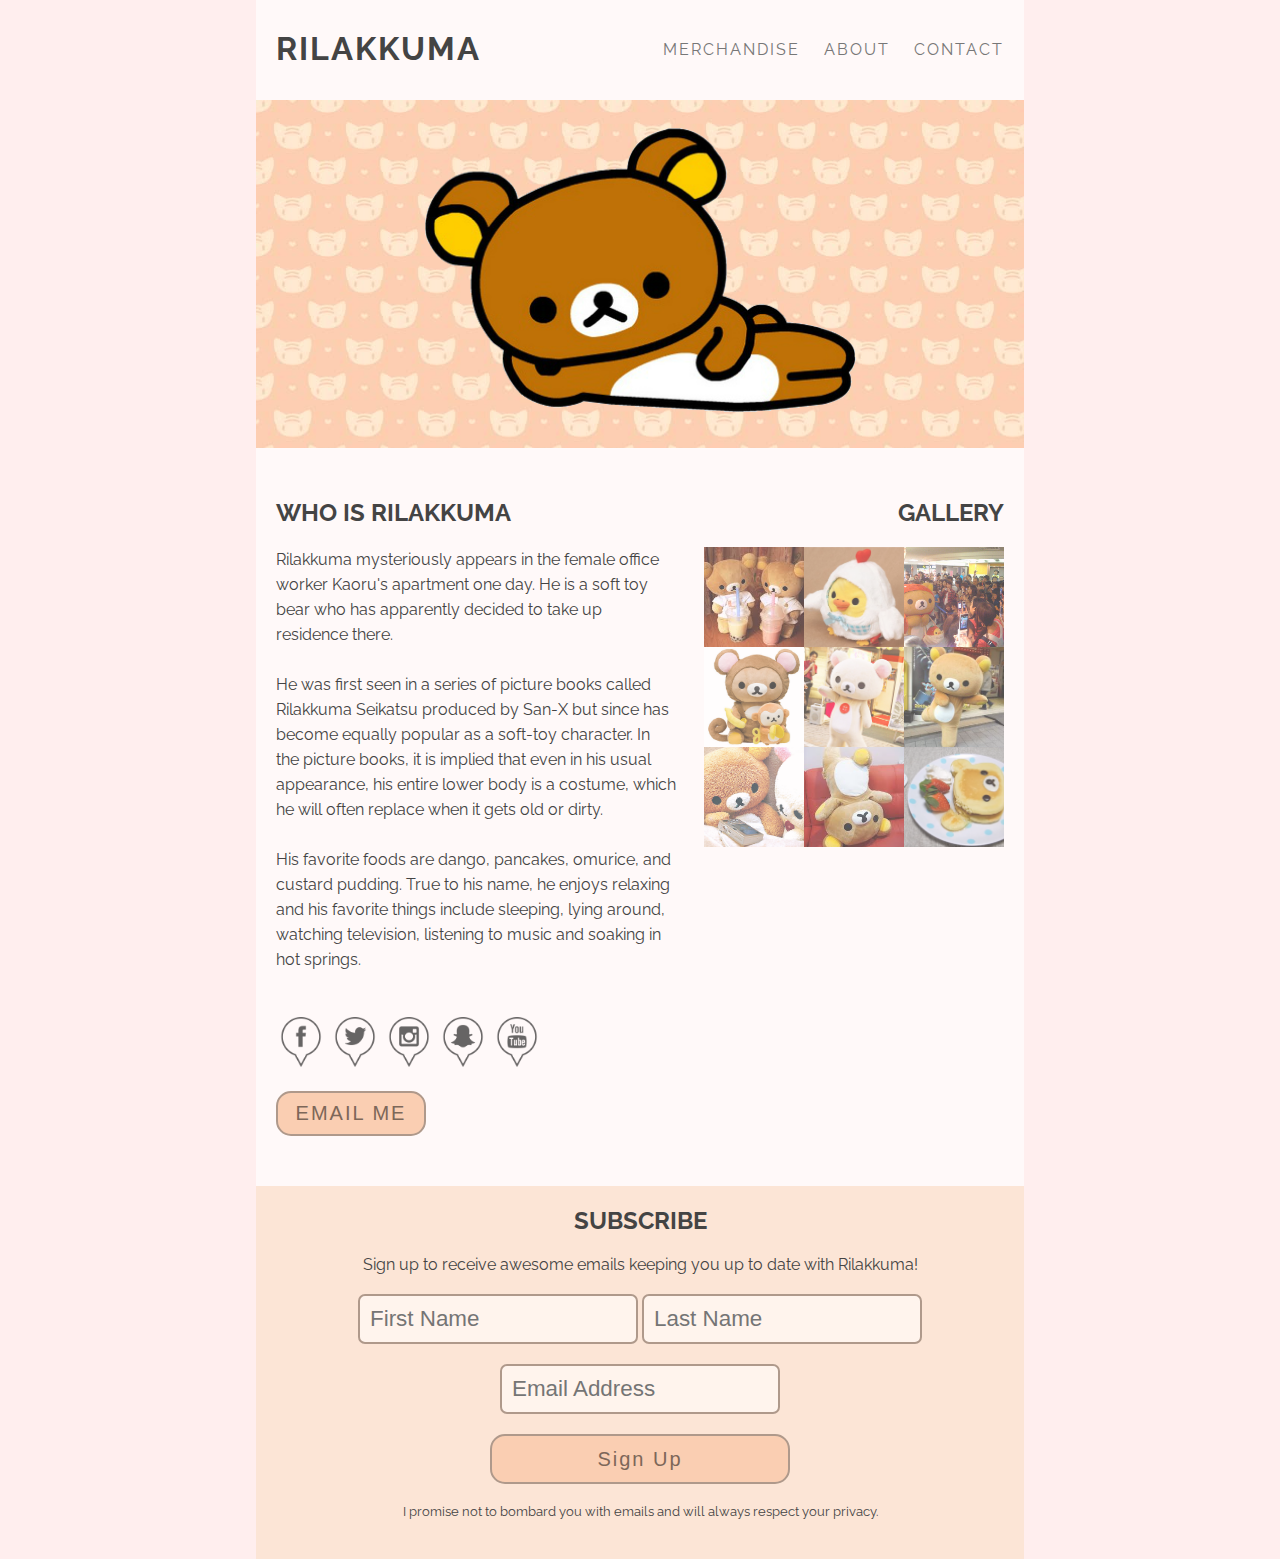
<file: index.html>
<!DOCTYPE html>
<html>
  <head>
    <meta charset="utf-8">
    <link rel="stylesheet" href="css/styles.css" media="screen" title="no title" charset="utf-8">
    <link href="https://fonts.googleapis.com/css?family=Delius+Swash+Caps|Itim|Just+Another+Hand|Raleway" rel="stylesheet">
    <title>RILAKKUMA</title>
  </head>
  <body>
    <div class="wrapper">
      <div class="nav">
        <h1>Rilakkuma</h1>
        <div class="menu">
          <ul>
            <li><a href="#">MERCHANDISE</a></li>
            <li><a href="#">ABOUT</a></li>
            <li><a href="#">CONTACT</a></li>
          </ul>
        </div>
      </div>
      <div class="image">
        <img src="img/wide.png" alt="" />
      </div>
      <div class="content">
        <div class="bio">
          <h3>WHO IS RILAKKUMA</h3>
          <p>
            Rilakkuma mysteriously appears in the female office worker Kaoru's apartment one day. He is a soft toy bear who has apparently decided to take up residence there.<br><br>He was first seen in a series of picture books called Rilakkuma Seikatsu produced by San-X but since has become equally popular as a soft-toy character. In the picture books, it is implied that even in his usual appearance, his entire lower body is a costume, which he will often replace when it gets old or dirty.<br><br>His favorite foods are dango, pancakes, omurice, and custard pudding. True to his name, he enjoys relaxing and his favorite things include sleeping, lying around, watching television, listening to music and soaking in hot springs.
          </p>
          <div class="social-media">
            <a href="#"><img src="img/facebook.png"></a>
            <a href="#"><img src="img/twitter.png"></a>
            <a href="#"><img src="img/instagram.png"></a>
            <a href="#"><img src="img/snapchat.png"></a>
            <a href="#"><img src="img/youtube.png"></a>
          </div>
          <button type="button" class="email" name="button">EMAIL ME</button>
        </div>
        <div class="photos">
          <h3>GALLERY</h3>
          <a href="img/beingastar.JPG"><img src="img/beingastar.jpg"></a>
          <a href="img/adultlife.jpg"><img src="img/adultlife.jpg"></a>
          <a href="img/bobatime.jpeg"><img src="img/bobatime.jpeg"></a>
          <a href="img/kick.jpg"><img
            id="four" src="img/kick.jpg"></a>
          <a href="img/korilakkuma.jpg"><img src="img/korilakkuma.jpg"></a>
          <a href="img/monkey.jpg"><img src="img/monkey.jpg"></a>
          <a href="img/pancake.png"><img id="seven" src="img/pancake.png"></a>
          <a href="img/upsidedown.jpeg"><img src="img/upsidedown.jpeg"></a>
          <a href="img/couple.png"><img src="img/couple.png"></a>
        </div>
      </div>
      <div class="subscribe">
        <h2>SUBSCRIBE</h2>
        <p>
          Sign up to receive awesome emails keeping you up to date with Rilakkuma!
        </p>
        <input type="text" name="name" placeholder="First Name">
        <input type="text" name="name" placeholder="Last Name">
        <input type="text" name="name" placeholder="Email Address"><br>
        <button type="button" class="sign-up" name="button">Sign Up</button>
        <p>
          I promise not to bombard you with emails and will always respect your privacy.
        </p>
      </div>
    </div>
  </body>
</html>
</file>
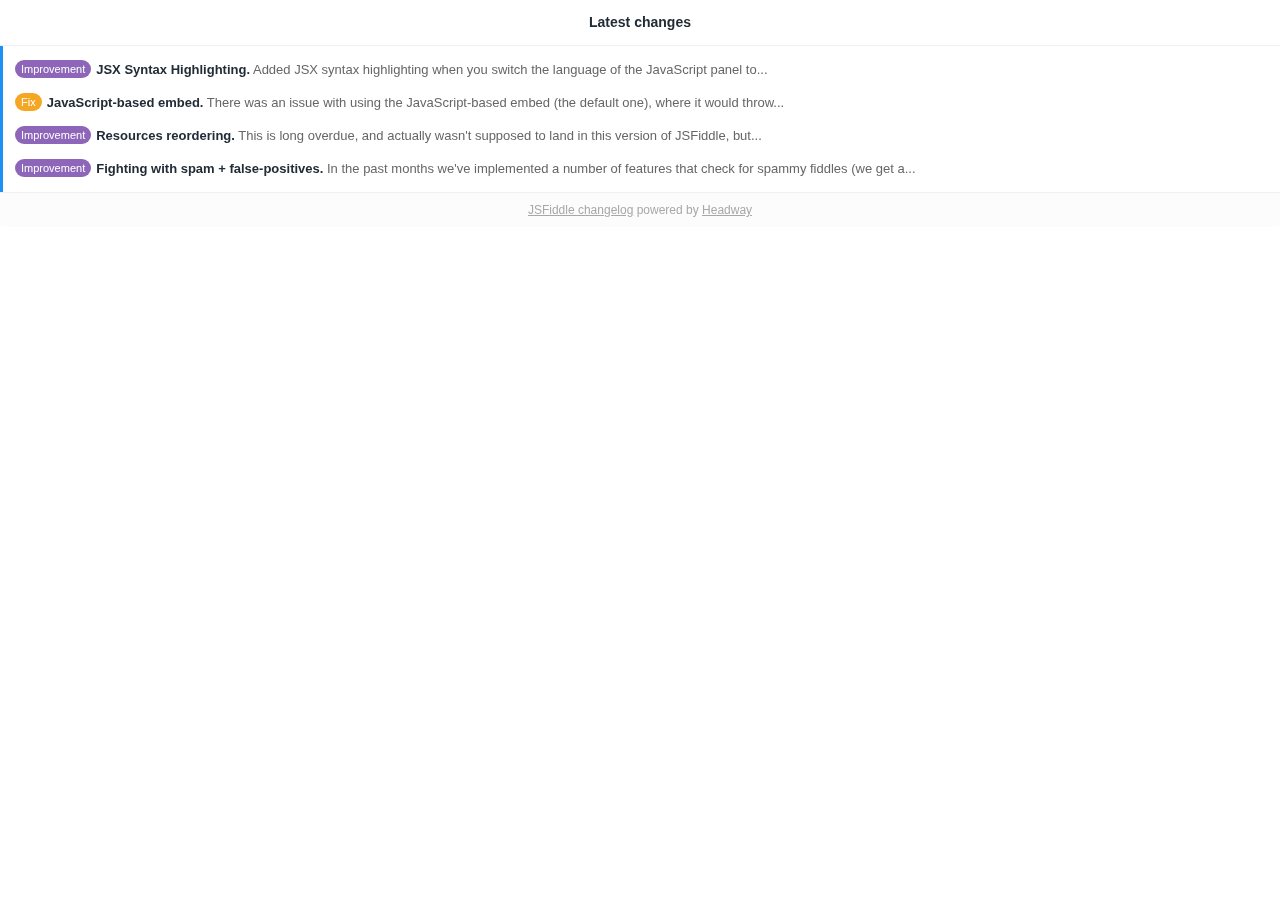
<file: img/Edit fiddle - JSFiddle_files/1xGMJQ.html>
<!DOCTYPE html>
<!-- saved from url=(0036)https://headwayapp.co/widgets/1xGMJQ -->
<html><head><meta http-equiv="Content-Type" content="text/html; charset=UTF-8">
    
    <style>
      *{box-sizing:border-box}*,body,button,input,select,textarea{-webkit-font-smoothing:antialiased;text-rendering:optimizeLegibility;-moz-osx-font-smoothing:grayscale}body,html{height:100vh}html{font-family:-apple-system,BlinkMacSystemFont,Segoe UI,Helvetica,Arial,sans-serif;-ms-text-size-adjust:100%;-webkit-text-size-adjust:100%}body{font-family:-apple-system,BlinkMacSystemFont,Segoe UI,Helvetica,Arial,sans-serif;font-size:13px;overflow:hidden}body,h2,h3,p{padding:0;margin:0}p{font-size:13px}h2,h3{font-weight:600;font-size:14.4px;font-size:.9rem}.outercont{color:#222c36}.outercont .cont{overflow:hidden;position:relative;height:100vh;width:100vw}.outercont .innercont{width:800px;-webkit-transition:all .3s;-webkit-transform:translate(0);transform:translate(0);overflow:hidden;position:absolute;left:0;transition:all .3s;will-change:left;width:200vw}.outercont .innercont .logDetails,.outercont .innercont .logListCont{width:100vw;float:left;overflow:hidden}.outercont .innercont .slideCont{padding:16px}.outercont .innercont .slideCont .slideBody .label{margin-bottom:10px}.outercont .innercont .slideCont .slideBody p{margin-bottom:10px;line-height:19px;color:#222c36;clear:both}.outercont .innercont .slideCont .slideBody p a{color:#2795ee}.outercont .innercont .slideCont .slideBody p:last-child{margin-bottom:0}.outercont .innercont .slideCont .slideBody ul{clear:both;padding:0;margin:10px 0 10px 15px;line-height:22px}.outercont .innercont .logDetailsItem{position:relative}.outercont .innercont .logItem{display:block;line-height:19px;padding:7px 16px 7px 12px;color:#666;text-decoration:none;border-left:3px solid #2795ee}.outercont .innercont .logItem.read{border-left:0;padding:7px 15px}.outercont .innercont .logItem:first-child{padding-top:14px}.outercont .innercont .logItem:last-child{padding-bottom:14px}.outercont .innercont .logItem:hover strong{text-decoration:underline}.outercont .innercont strong{color:#222c36;font-weight:600}.outercont .innercont .back{position:absolute;top:0;left:0;display:block;height:46px;width:30px;opacity:.25}.outercont .innercont .back:after,.outercont .innercont .back:before{content:"";height:12px;width:1px;display:block;background:#222c36;position:absolute;left:17px}.outercont .innercont .back:before{-webkit-transform:rotate(45deg);transform:rotate(45deg);top:14px}.outercont .innercont .back:after{-webkit-transform:rotate(-45deg);transform:rotate(-45deg);bottom:12px}.outercont .innercont h3{text-align:center;border-bottom:1px solid #f1f1f1;font-weight:600;font-size:14px;padding:15px 23px;line-height:15px}.outercont .innercont .link{margin:15px 0 5px}.outercont .innercont .link a{color:#2795ee;font-weight:700;text-decoration:none;display:inline-block}.outercont .innercont .seeMore{background:#fcfcfc;color:#a8a8a8;font-size:12px;text-align:center;border-top:1px solid #f1f1f1;height:35px;line-height:35px;border-radius:0 0 4px 4px}.outercont .innercont .seeMore a{color:#a8a8a8}.outercont .innercont .label{border-radius:10px;color:#fff;font-size:11px;padding:0 6px;height:18px;line-height:18px;margin-right:5px;float:left}.outercont .innercont .label.category_{display:none}.outercont .innercont .label.category_1{background:#5ab987}.outercont .innercont .label.category_2{background:#8d66b9}.outercont .innercont .label.category_3{background:#f5a623}.outercont .innercont .label.category_4{background:#23cff5}.outercont .innercont .label.category_5{background:#eb82ae}.outercont .innercont .label.category_6{background:#2364f5}.outercont .innercont .label.category_7{background:#94cd1b}.outercont .innercont .label.category_8{background:#ecc439}.outercont .innercont .label.category_9{background:#7290df}.outercont .innercont .label.category_10{background:#ba68db}
    </style>
    <script>
      (function(){var t,e=function(t,e){return function(){return t.apply(e,arguments)}},s=function(t,e){function s(){this.constructor=t}for(var o in e)n.call(e,o)&&(t[o]=e[o]);return s.prototype=e.prototype,t.prototype=new s,t.__super__=e.prototype,t},n={}.hasOwnProperty;t=function(){function t(){}return t.prototype.pushMessage=function(t,e){return null==e&&(e={}),window.parent.postMessage([t,e],"*")},t.prototype.addEvent=function(t,e,s,n){return null==n&&(n=!1),t.addEventListener(e,s,n)},t.prototype.setStyles=function(t,e){var s,n;n=[];for(s in e)n.push(t.style[s]=e[s]);return n},t}(),this.App=function(t){function n(t){this.applyTranslations=e(this.applyTranslations,this),this.moveScreenTo=e(this.moveScreenTo,this),this.setDetailsHeight=e(this.setDetailsHeight,this),this.setListHeight=e(this.setListHeight,this),this.markReadItems=e(this.markReadItems,this),this.logsExpired=e(this.logsExpired,this),this.countUnseenItems=e(this.countUnseenItems,this),this.countUnreadItems=e(this.countUnreadItems,this),this.getLastSeen=e(this.getLastSeen,this),this.setLastSeen=e(this.setLastSeen,this),this.getCurrentIds=e(this.getCurrentIds,this),this.setReadIds=e(this.setReadIds,this),this.getStorageKey=e(this.getStorageKey,this),this.setupDefaults=e(this.setupDefaults,this),this.options=t,this.elements={logItems:document.querySelectorAll(".logItem"),backLinks:document.querySelectorAll(".back"),logListCont:document.querySelector(".logListCont"),logDetailsItem:document.querySelectorAll(".logDetailsItem"),innercont:document.querySelector(".innercont"),title:document.querySelector("h3"),readMore:document.querySelector(".link a")},this.storageKey,this.currentCount,this.badgeCount,this.readIds,this.current={data:null},this.lastSeen=!1,this.setupDefaults()}return s(n,t),n.prototype.setupDefaults=function(){var t,e,s,n,o,r,i,a,l;for(a=this.elements.logItems,t=function(t){return function(e,s){return t.addEvent(e,"click",function(n){return n.stopPropagation(),n.preventDefault(),t.moveScreenTo(-100),t.setDetailsHeight(s),t.currentCount>=0&&!e.dataset.read&&t.readIds.indexOf(e.dataset.id)<0?(t.currentCount=t.currentCount-1,t.setReadIds(e.dataset.id),t.markReadItems()):void 0})}}(this),s=e=0,o=a.length;o>e;s=++e)i=a[s],t(i,s);for(l=this.elements.backLinks,n=0,r=l.length;r>n;n++)i=l[n],this.addEvent(i,"click",function(t){return function(e){return e.stopPropagation(),e.preventDefault(),t.moveScreenTo(0),t.setListHeight()}}(this));return this.setListHeight(),this.elements.logItems.length>0?this.addEvent(window,"message",function(t){return function(e){var s,n;return n=e.data[0],s=e.data[1],"opened"===n&&(t.setLastSeen(),t.pushMessage("setBadge",{counter:0,softHide:!0,options:t.options})),"closed"===n&&(t.moveScreenTo(0),t.setListHeight()),"ready"===n?(t.current.data=s,t.storageKey=t.current.data.host,t.currentCount=t.countUnreadItems(),t.badgeCount=t.countUnseenItems(),t.readIds=t.getReadIds(),t.markReadItems(),t.applyTranslations(),t.pushMessage("widgetReady",{counter:t.badgeCount,softHide:!0,options:t.options})):void 0}}(this)):void 0},n.prototype.getStorageKey=function(t){var e;return e=this.storageKey.replace(/\./gi,"_"),t+"["+e+"]"},n.prototype.setReadIds=function(t){var e;return this.readIds.push(t),e=this.readIds.join(","),window.localStorage.setItem(this.getStorageKey("HW_readItems"),e)},n.prototype.getReadIds=function(){var t;return t=window.localStorage[this.getStorageKey("HW_readItems")],t=t?null!=t?t.split(","):void 0:[]},n.prototype.getCurrentIds=function(){var t;return t=Array.prototype.slice.call(this.elements.logItems),t.map(function(t){return t.dataset.id})},n.prototype.setLastSeen=function(){return this.lastSeen=this.elements.logItems[0].dataset.id,window.localStorage.setItem(this.getStorageKey("HW_lastSeen"),this.lastSeen)},n.prototype.getLastSeen=function(){return window.localStorage[this.getStorageKey("HW_lastSeen")]},n.prototype.countUnreadItems=function(){var t,e,s,n,o,r,i;for(e=0,n=this.getReadIds(),t=this.getCurrentIds(),s=t.map(function(t){return n.indexOf(t)>=0}),o=0,i=s.length;i>o;o++)r=s[o],r||(e+=1);return e},n.prototype.countUnseenItems=function(){var t,e,s,n;return n=this.getLastSeen(),e=this.logsExpired(),s=this.getCurrentIds(),null!=n?(t=s.indexOf(n),t=t>=1?t:0):t=s.length,e&&(t=0),t},n.prototype.logsExpired=function(){var t,e,s,n,o,r,i;return s=this.options.expireAfter||9999,o=this.elements.logItems[0],r=o.dataset.date,n=new Date(r),t=new Date,i=Math.abs(t.getTime()-n.getTime()),e=Math.floor(i/864e5),e>=s},n.prototype.markReadItems=function(){var t,e,s,n,o,r;if(this.getReadIds().length>0){for(o=this.getReadIds(),r=[],t=0,n=o.length;n>t;t++)e=o[t],e?(s=document.querySelector("*[data-id='"+e+"']"),null!=s&&(s.dataset.read=!0),r.push(null!=s?s.classList.add("read"):void 0)):r.push(void 0);return r}},n.prototype.setListHeight=function(){return this.pushMessage("setHeight",{height:this.elements.logListCont.offsetHeight})},n.prototype.setDetailsHeight=function(t){var e,s,n,o,r,i;for(i=this.elements.logDetailsItem,n=0,r=i.length;r>n;n++)o=i[n],this.setStyles(o,{display:"none"});return s=this.elements.logDetailsItem[t].querySelector("noscript"),s&&(e=s.innerHTML,e=e.replace(/&gt;/g,">").replace(/&lt;/g,"<"),s.parentNode.innerHTML=e,this.applyTranslations(),this.addTargetBlank(this.elements.logDetailsItem[t])),this.setStyles(this.elements.logDetailsItem[t],{display:"block"}),this.pushMessage("setHeight",{height:this.elements.logDetailsItem[t].offsetHeight})},n.prototype.addTargetBlank=function(t){var e,s,n,o,r;for(o=t.querySelectorAll(".slideBody a"),r=[],e=0,s=o.length;s>e;e++)n=o[e],r.push(n.target="_blank");return r},n.prototype.moveScreenTo=function(t){return this.setStyles(this.elements.innercont,{left:t+"%"})},n.prototype.applyTranslations=function(){var t,e,s,n,o,r,i,a,l;if(this.current.data.options.translations){if(a=this.current.data.options.translations,null!=a.title&&(this.elements.title.textContent=a.title),null!=a.labels){r=a.labels;for(e in r)for(l=r[e],n=document.querySelectorAll("*[data-label-value='"+e+"']"),t=0,o=n.length;o>t;t++)s=n[t],s.textContent=l}if(null!=a.readMore)return null!=(i=this.elements.readMore)?i.textContent=a.readMore:void 0}},n}(t)}).call(this);
    </script>
    <script type="text/javascript">
      var HW_config =  {"badgeDelay":3,"softHide":true,"eyecatcher":false,"expireAfter":null}

      document.addEventListener("DOMContentLoaded", function(){
        new App(HW_config);
      }, false);
    </script>

      <style>
        .outercont .innercont .link a {
          color: #1C90F3;
        }

        .outercont .innercont .slideCont .slideBody p a {
          color: #1C90F3;
        }

        .outercont .innercont .logItem {
          border-left-color: #1C90F3;
        }
      </style>
  </head>
  <body>
    <div class="outercont">
      <div class="cont">
        <div class="innercont">
            <div class="logListCont">
    <h3>Latest changes</h3>
    <div class="logList">
      <a href="https://headwayapp.co/widgets/1xGMJQ#" class="logItem" data-id="account-name-9678" data-date="2016-10-06 19:49:22 UTC">
  <span class="label category_2" data-label-value="improvement">Improvement</span>
  <strong>JSX Syntax Highlighting.</strong>
  Added JSX syntax highlighting when you switch the language of the JavaScript panel to...
</a> <!-- /logItem -->
<a href="https://headwayapp.co/widgets/1xGMJQ#" class="logItem" data-id="account-name-9011" data-date="2016-09-21 15:46:52 UTC">
  <span class="label category_3" data-label-value="fix">Fix</span>
  <strong>JavaScript-based embed.</strong>
  There was an issue with using the JavaScript-based embed (the default one), where it would throw...
</a> <!-- /logItem -->
<a href="https://headwayapp.co/widgets/1xGMJQ#" class="logItem" data-id="account-name-8805" data-date="2016-09-16 20:14:27 UTC">
  <span class="label category_2" data-label-value="improvement">Improvement</span>
  <strong>Resources reordering.</strong>
  This is long overdue, and actually wasn't supposed to land in this version of JSFiddle, but...
</a> <!-- /logItem -->
<a href="https://headwayapp.co/widgets/1xGMJQ#" class="logItem" data-id="account-name-7780" data-date="2016-08-25 18:46:07 UTC">
  <span class="label category_2" data-label-value="improvement">Improvement</span>
  <strong>Fighting with spam + false-positives.</strong>
  In the past months we've implemented a number of features that check for spammy fiddles (we get a...
</a> <!-- /logItem -->

    </div> <!-- /logList -->
    <div class="seeMore">
      <a target="_blank" href="https://headwayapp.co/jsfiddle-changelog">JSFiddle changelog</a>
        powered by <a target="_blank" href="https://headwayapp.co/">Headway</a>
    </div>
  </div> <!-- /logListCont -->

  <div class="logDetails">
    <div class="logDetailsItem">
  <a href="https://headwayapp.co/widgets/1xGMJQ#back" class="back"></a>
  <h3>JSX Syntax Highlighting</h3>
  <div class="slideCont">
    <div class="slideBody">
      <noscript>
        &lt;span class="label category_2" data-label-value="improvement"&gt;Improvement&lt;/span&gt;
        &lt;p&gt;Added &lt;b&gt;JSX syntax highlighting&lt;/b&gt; when you switch the language of the JavaScript panel to &lt;b&gt;Babel&lt;/b&gt;.&lt;/p&gt;&lt;p&gt;Additionally bumped CodeMirror version from 5.9.0 to 5.19.0 – they sure update it a lot!&lt;/p&gt;
      </noscript>
    </div>
  </div> <!-- /slideCont -->
</div> <!-- /logDetailsItem -->
<div class="logDetailsItem">
  <a href="https://headwayapp.co/widgets/1xGMJQ#back" class="back"></a>
  <h3>JavaScript-based embed</h3>
  <div class="slideCont">
    <div class="slideBody">
      <noscript>
        &lt;span class="label category_3" data-label-value="fix"&gt;Fix&lt;/span&gt;
        &lt;p&gt;There was an issue with using the JavaScript-based embed (the default one), where it would throw an error when no-protocol was defined as the URL.&lt;/p&gt;&lt;p&gt;Sorry for the trouble.&lt;/p&gt;
      </noscript>
    </div>
  </div> <!-- /slideCont -->
</div> <!-- /logDetailsItem -->
<div class="logDetailsItem">
  <a href="https://headwayapp.co/widgets/1xGMJQ#back" class="back"></a>
  <h3>Resources reordering</h3>
  <div class="slideCont">
    <div class="slideBody">
      <noscript>
        &lt;span class="label category_2" data-label-value="improvement"&gt;Improvement&lt;/span&gt;
        &lt;p&gt;This is long overdue, and actually wasn't supposed to land in this version of JSFiddle, but turned out to be a 30 minute task, so here it is –&nbsp;&lt;b&gt;resource reordering&lt;/b&gt;!&lt;/p&gt;&lt;p&gt;Just grab a resource and drag it into a new slot.&lt;/p&gt;
      </noscript>
    </div>
  </div> <!-- /slideCont -->
</div> <!-- /logDetailsItem -->
<div class="logDetailsItem">
  <a href="https://headwayapp.co/widgets/1xGMJQ#back" class="back"></a>
  <h3>Fighting with spam + false-positives</h3>
  <div class="slideCont">
    <div class="slideBody">
      <noscript>
        &lt;span class="label category_2" data-label-value="improvement"&gt;Improvement&lt;/span&gt;
        &lt;p&gt;In the past months we've implemented a number of features that check for spammy fiddles (we get a fair share of these), we've been really happy with the results, a lot of spam is caught and blocked, but there are some false-positives.&nbsp;&lt;/p&gt;&lt;p&gt;If you notice your fiddle being marked as spam, just let us know…&lt;/p&gt;
      </noscript>
    </div>
      <p class="link"><a target="_blank" href="https://headwayapp.co/jsfiddle-changelog/7780">Read the whole post</a></p>
  </div> <!-- /slideCont -->
</div> <!-- /logDetailsItem -->

  </div> <!-- /logDetails -->

        </div> <!-- /innercont -->
      </div> <!-- /cont -->
    </div> <!-- /outercont -->
  

</body></html>
</file>
<file: css/styles.css>
* {
  box-sizing: border-box;
  margin: 0;
  padding: 0;
}

body {
  background-color: #fee;
  color: #444;
  font-family: 'Raleway', sans-serif;
}

.wrapper {
  width: 60%;
  margin-left: auto;
  margin-right: auto;
  background-color: #fff9f9;
}

.nav {
  height: 100px;
  padding-left: 20px;
  padding-right: 20px;
}

.nav h1 {
  float: left;
  margin-top: 30px;
  letter-spacing: 2px;
  text-transform: uppercase;
}

.menu {
  float: right;
  margin-top: 40px;
}

.menu a {
  text-decoration: none;
  color: #777;
  letter-spacing: 2px;
  transition: opacity 200ms;
}

.menu a:hover {
  opacity: 0.5;
}

.menu ul {
  list-style-type: none;
}

.menu ul li {
  display: inline;
  padding-left: 20px;
}

.nav:after {
  clear: both;
  content: "";
  display: block;
}

.image {
  width: 100%;
  text-align: center;
  background-image: url(../img/background.jpg);
  background-repeat: no-repeat;
  background-size: cover;
  padding: 20px;
}

.image img {
  width: 60%;
}

.content {
  width: 100%;
  padding: 50px 20px;

}

.bio {
  float: left;
  width: 55%;
}

.bio h3 {
  text-align: left;
  margin-bottom: 20px;
  font-size: 1.5em;
}

.bio p {
  line-height: 25px;
  margin-bottom: 25px;
}

.social-media img {
  padding: 20px 0 20px 0;
  width: 50px;
  opacity: 0.6;
  transition: opacity 300ms;
}

.social-media img:hover {
  opacity: 1;
}

.email {
  font-size: 20px;
  letter-spacing: 2px;
  color: rgb(125, 103, 89);
  width: 150px;
  height: 45px;
  background-color: rgb(250, 206, 178);
  border: 2px solid rgb(175, 153, 139);
  border-radius: 15px;
  transition: background-color 800ms;
}

.email:hover {
  cursor: pointer;
  /*box-shadow: 5px -5px 3px rgb(230, 186, 158) inset;*/
  background-color: rgb(240, 196, 168);
}

.photos {
  float: right;
  width: 45%;
}

.photos h3 {
  text-align: right;
  margin-bottom: 20px;
  font-size: 1.5em;
}

.photos img {
  width: 130px;
  height: 130px;
  object-fit: cover;
  float: right;
  opacity: 0.7;
  transition: opacity 400ms;
}

.photos img:hover {
  opacity: 1;
  z-index: 1;
}

.photos #four, .photos #seven {
  clear: right;
}

.content:after {
  content: "";
  display: block;
  clear: both;
}

.subscribe {
  width: 100%;
  text-align: center;
  padding: 20px;
  background-color: #fce5d6;
}

.subscribe p {
  padding: 20px;
}

.subscribe input {
  width: 280px;
  height: 50px;
  font-size: 1.4em;
  font-weight: lighter;
  background-color: #fff4ed;
  border: 2px solid rgb(175, 153, 139);
  border-radius: 7px;
  padding: 10px;
  margin-bottom: 20px;
}

.sign-up {
  width: 300px;
  height: 50px;
  font-size: 20px;
  letter-spacing: 2px;
  color: rgb(125, 103, 89);
  background-color: rgb(250, 206, 178);
  border: 2px solid rgb(175, 153, 139);
  border-radius: 15px;
  transition: background-color 800ms;
}

.sign-up:hover {
  cursor: pointer;
  background-color: rgb(240, 196, 168);
}

p:last-child {
  font-size: .8em;
}

@media (max-width: 1530px) {
  .photos img {
    width: 100px;
    height: 100px;
  }
}

@media (max-width: 1200px) {
  .photos, .bio {
    width: 100%;
    text-align: center;
  }

  h1 {
    font-size: 1.5em;
  }

  .content * {
    float:none;
  }

  .photos {
    width: 95%;
    margin-left: auto;
    margin-right: auto;
    margin-top: 50px;
  }

  .photos h3, .bio h3 {
    text-align: center;
  }

  .menu ul li {
    letter-spacing: 0;
    padding-left: 3px;
    font-size: .8em;
  }

  .photos img {
    float: none;
    width: 130px;
    height: 130px;

  }

  h3 {
    text-align: center;
  }
}

@media (max-width: 782px) {
  .photos img {
    width: 300px;
    height: 300px;
    padding: 5px;
  }

  h1 {
    padding-top: 12px;
    font-size: 1.2em;
  }

  .menu ul {
    margin-top: -10px;
  }
  .menu ul li {
    letter-spacing: 0;
    padding-left: 3px;
    font-size: .8em;
    display: block;
  }
}
</file>
